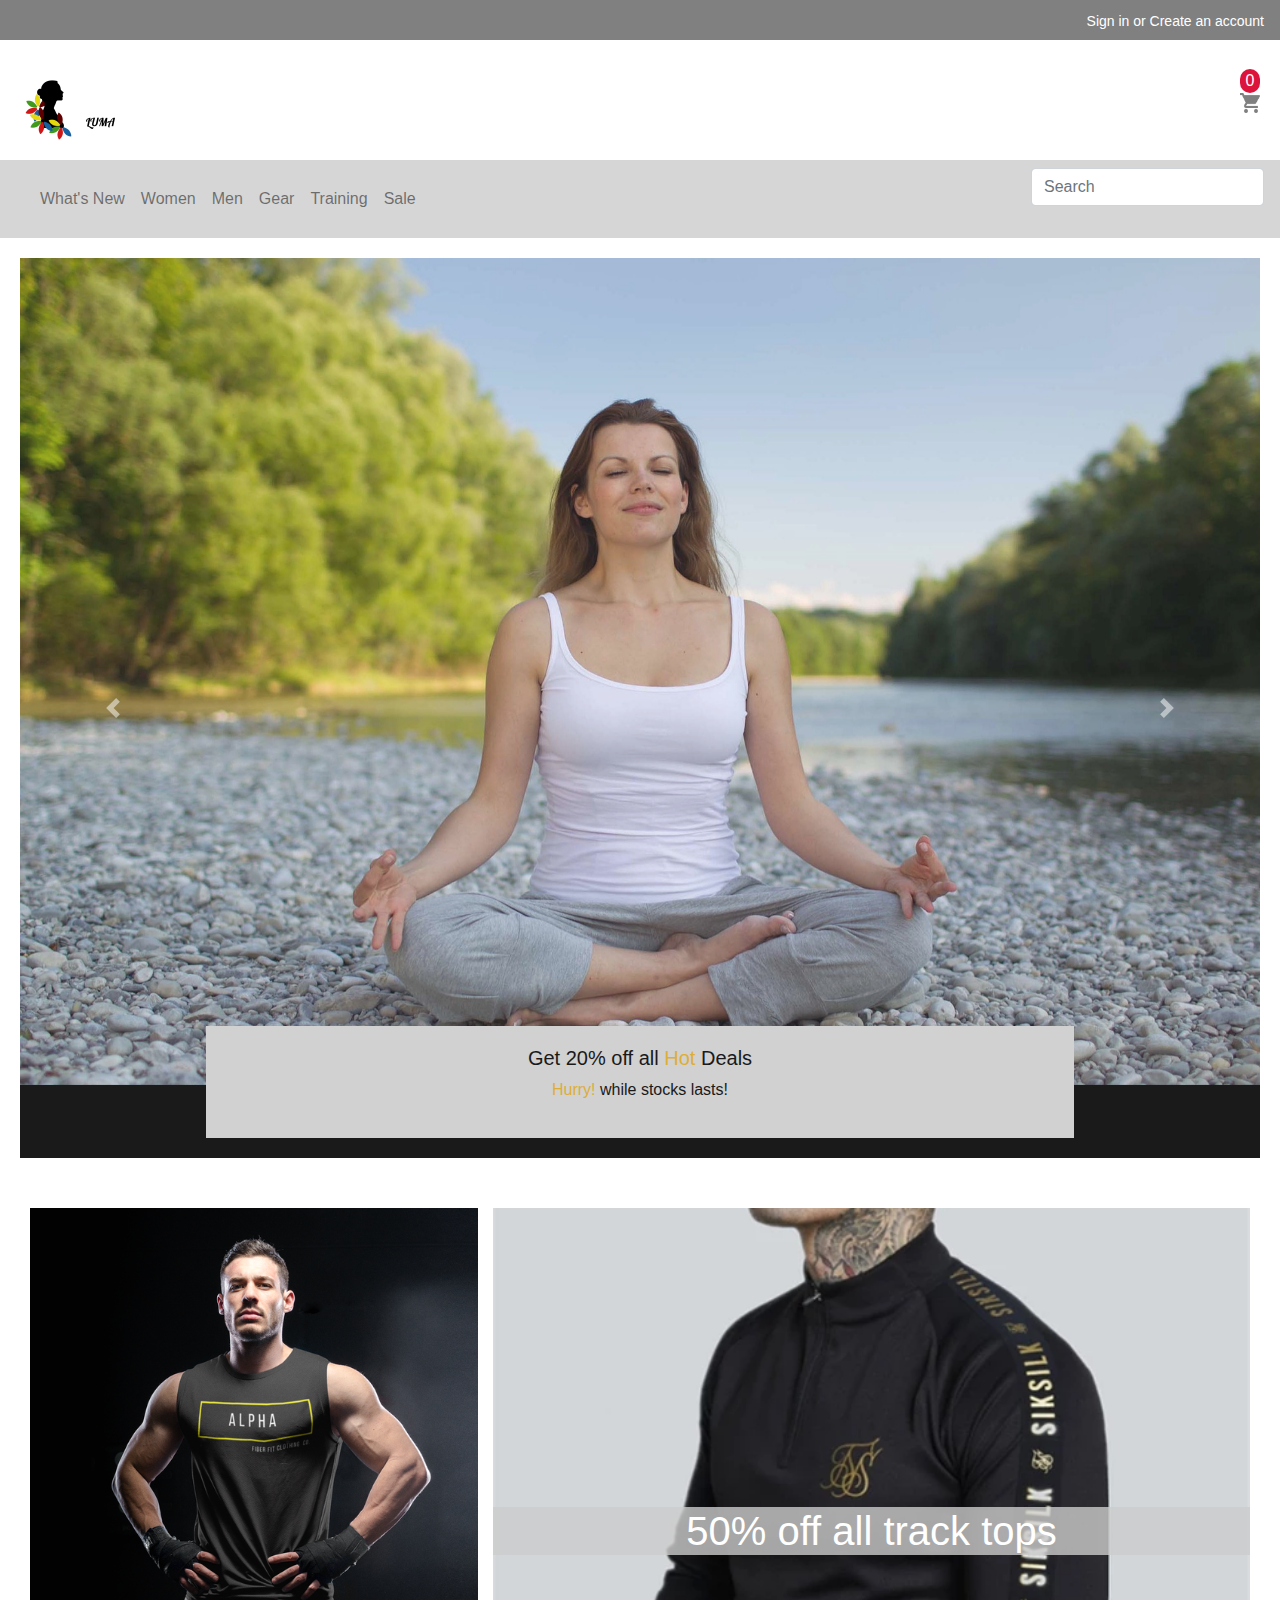
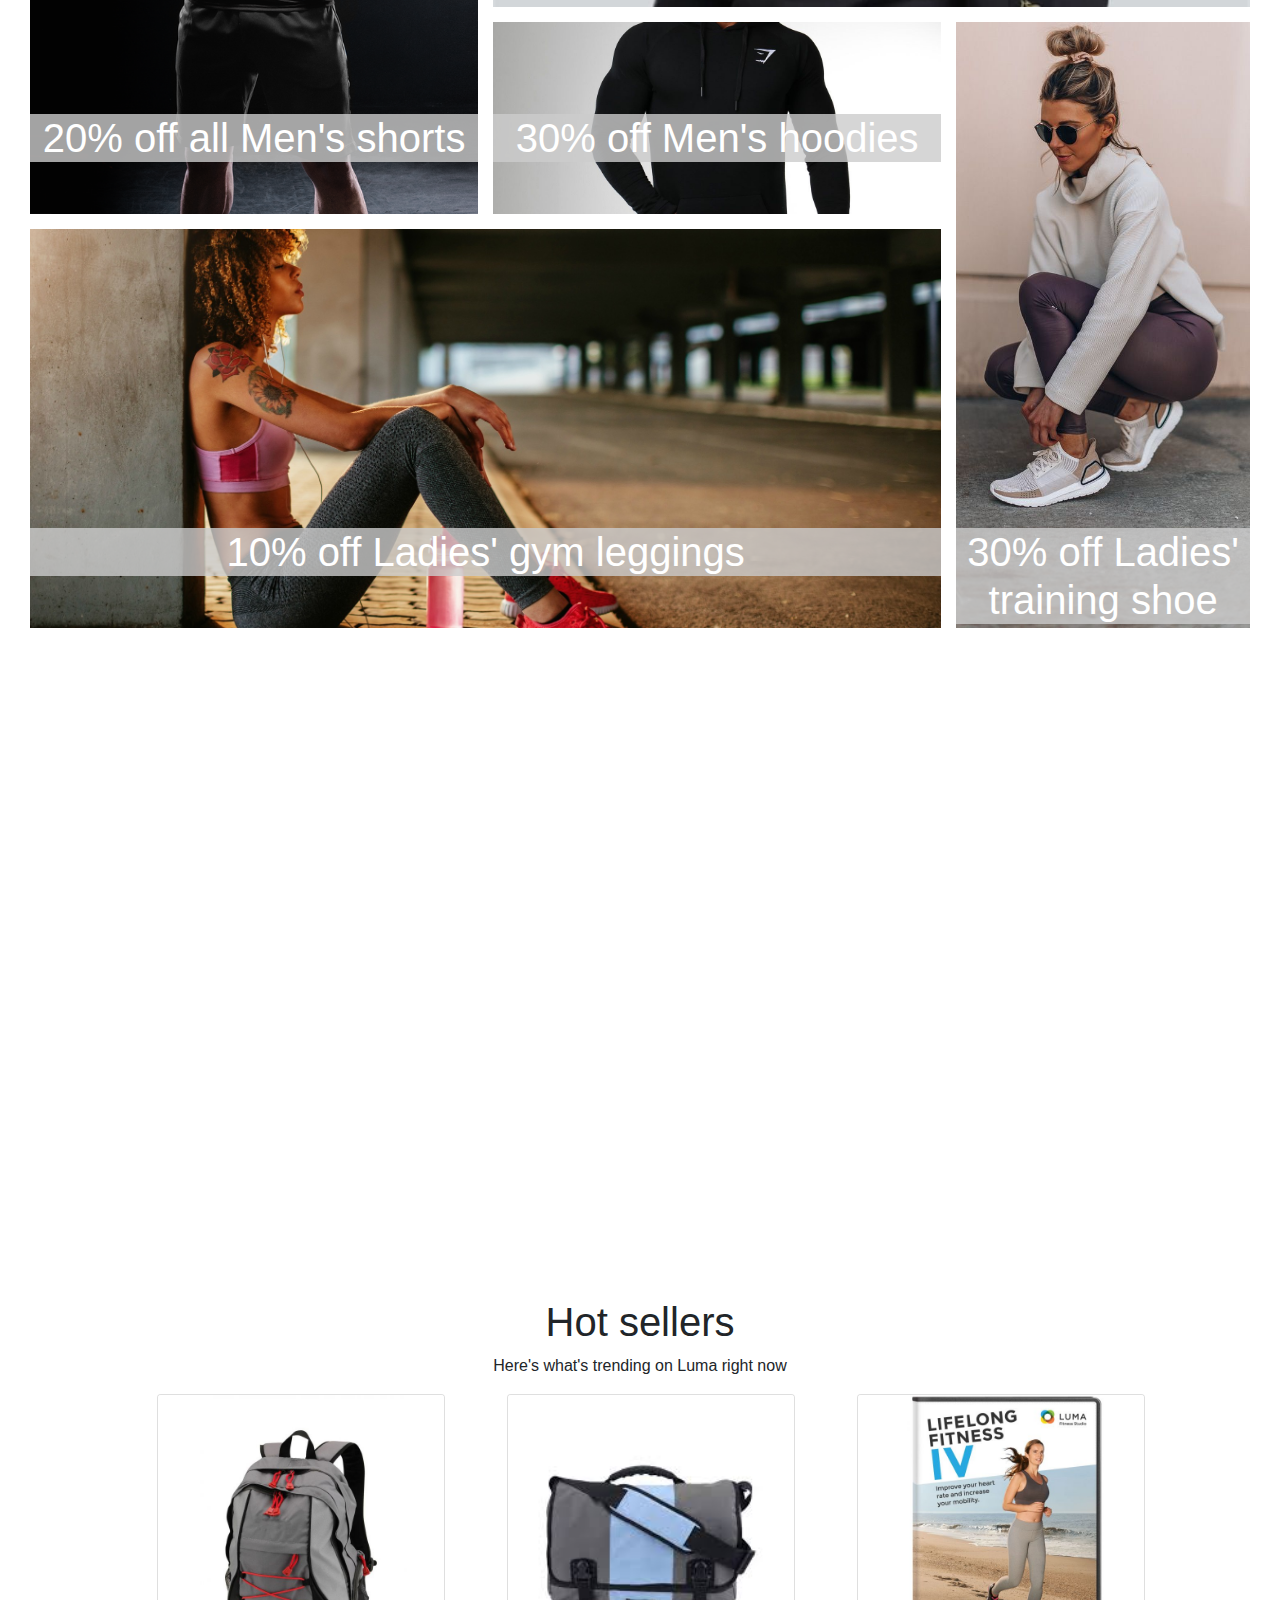
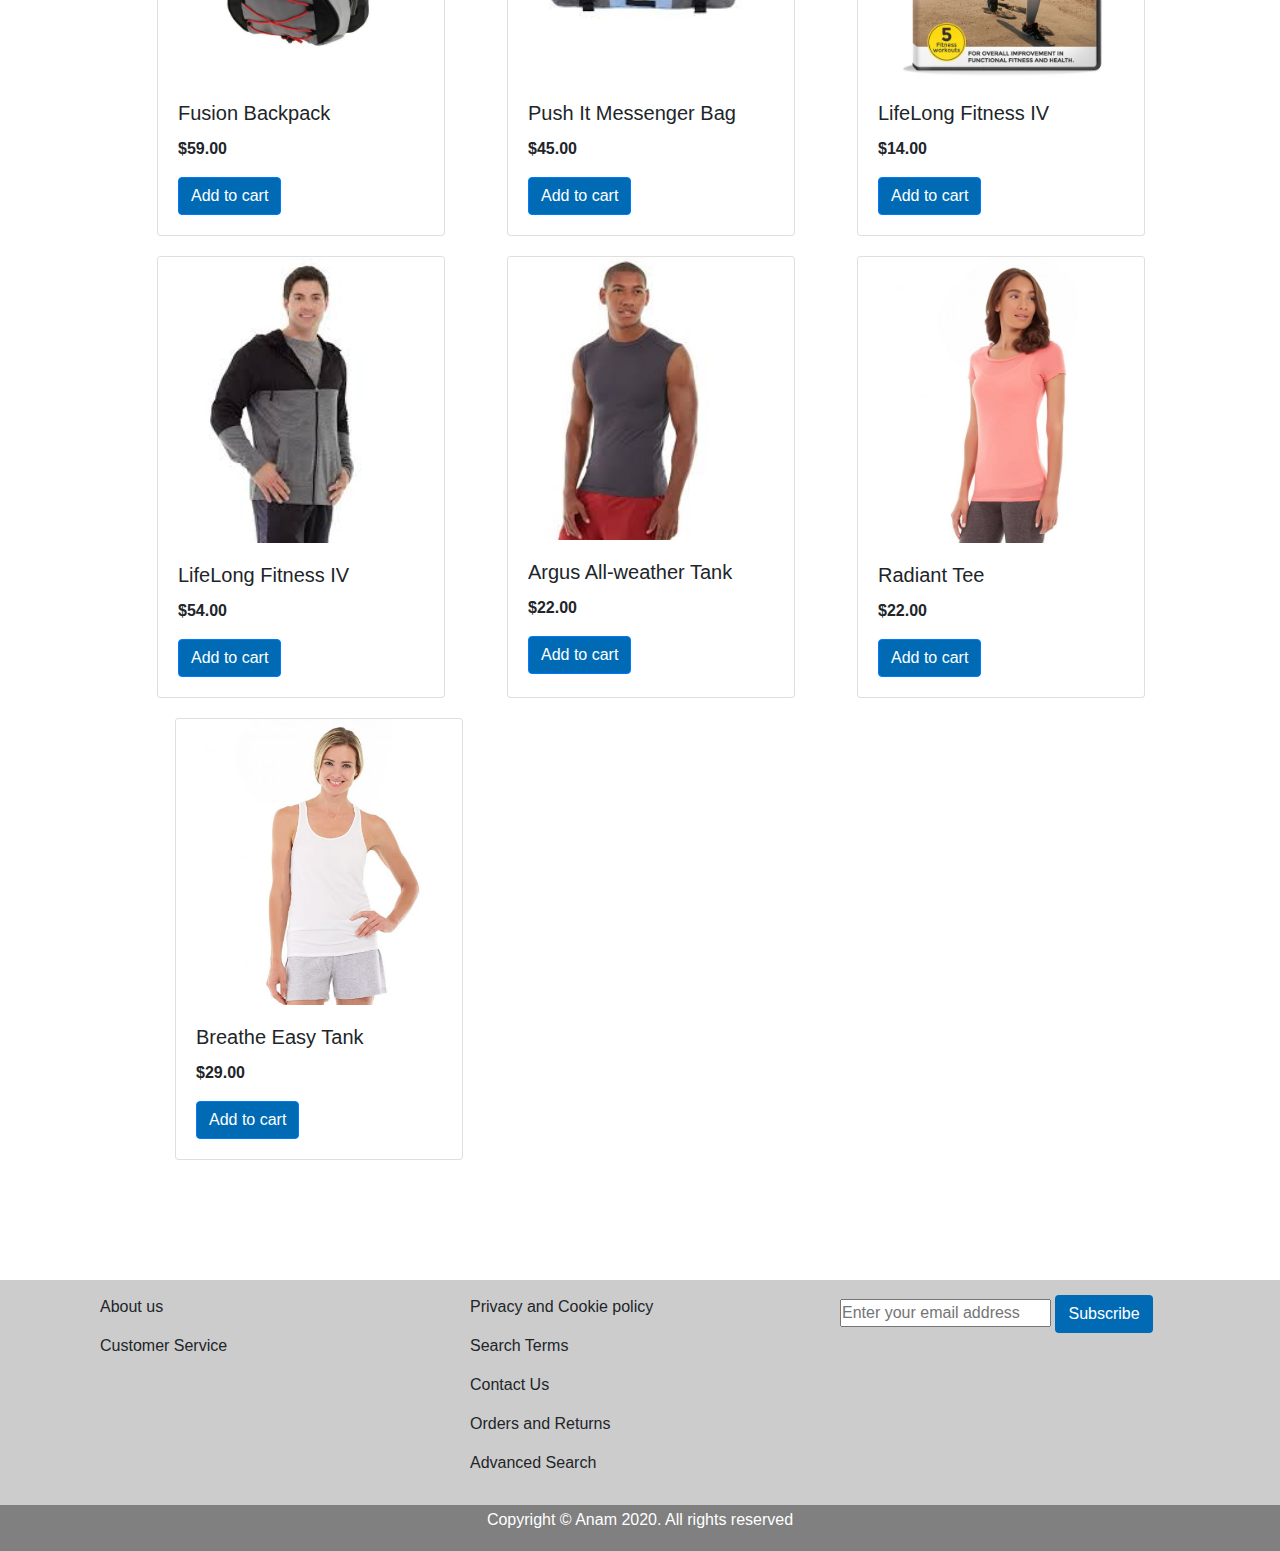
<file: index.html>
<!DOCTYPE html>
<html lang="en">
  <head>
    <meta charset="UTF-8" />
    <meta name="viewport" content="width=device-width, initial-scale=1.0" />
    <link
      rel="stylesheet"
      href="https://maxcdn.bootstrapcdn.com/font-awesome/4.6.3/css/font-awesome.min.css"
    />
    <link rel="stylesheet" href="/css/bootstrap.min.css" />
    <link rel="stylesheet" href="/css/style.css" />
    <title>Online Shopping</title>
  </head>
  <body>
    <div class="box-1">
      <ul>
        <li><a href="#">Sign in or Create an account</a></li>
      </ul>
    </div>

    <div class="box-2">
     <a href="/index.html"><img class="logo" src="/image/Luma.png" alt="" /></a>

      <div class="sub-box">
        <p id="cart-total">0</p>

        <a data-toggle="modal" data-target="#cartModal"><img class="png" src="/image/shopping-cart.png" alt="" /></a>
      </div>
    </div>

    <div class="bs-example">
      <nav class="navbar navbar-expand-md navbar-light">
        <a href="#" class="navbar-brand"></a>
        <button
          type="button"
          class="navbar-toggler"
          data-toggle="collapse"
          data-target="#navbarCollapse"
        >
          <span class="navbar-toggler-icon"></span>
        </button>

        <div class="collapse navbar-collapse" id="navbarCollapse">
          <div class="navbar-nav">
            <a href="/WhatsNew.html" class="nav-item nav-link">What's New</a>
            <a href="#" class="nav-item nav-link">Women</a>
            <a href="#" class="nav-item nav-link">Men</a>
            <a href="#" class="nav-item nav-link">Gear</a>
            <a href="#" class="nav-item nav-link">Training</a>
            <a href="#" class="nav-item nav-link">Sale</a>
          </div>
          <div class="navbar-nav ml-auto">
            <a href="#" class="nav-item nav-link"></a>
          </div>
          <!-- Search form -->
          <div class="active-pink-3 active-pink-4 mb-4">
            <input
              class="form-control"
              type="text"
              placeholder="Search"
              aria-label="Search"
            />
          </div>
        </div>
      </nav>
    </div>

    <div class="box-4">
      <div
        id="carouselExampleControls"
        class="carousel slide"
        data-ride="carousel"
      >
        <div class="carousel-inner">
          <div class="carousel-caption"></div>
          <div class="carousel-item active">
            <img src="/image/bg-yoga.jpg" class="d-block w-100" alt="..." />
          </div>

          <div class="carousel-caption">
            <h2>Get 20% off all <span>Hot </span>Deals</h2>
            <p><span>Hurry! </span> while stocks lasts!</p>
          </div>
          <div class="carousel-item woman">
            <img src="/image/bg-dumbells.jpg" class="d-block w-100" alt="..." />
          </div>

          <div class="carousel-item">
            <div class="carousel-caption"></div>
            <img
              src="/image/bg-kickboxer.jpg"
              class="d-block w-100"
              alt="..."
            />
          </div>
        </div>
        <a
          class="carousel-control-prev"
          href="#carouselExampleControls"
          role="button"
          data-slide="prev"
        >
          <span class="carousel-control-prev-icon" aria-hidden="true"></span>
          <span class="sr-only">Previous</span>
        </a>
        <a
          class="carousel-control-next"
          href="#carouselExampleControls"
          role="button"
          data-slide="next"
        >
          <span class="carousel-control-next-icon" aria-hidden="true"></span>
          <span class="sr-only">Next</span>
        </a>
      </div>
    </div>

    <div class="box-5">
      <div class="gallery">
        <figure class="gallery__item gallery__item--1">
          <img
            src="image/main-qimg-d51e507dbf90c18892419b4dcb227a5e.png"
            class="gallery__img"
            alt="Image 1"
          />
          <h1>20% off all Men's shorts</h1>
        </figure>
        <figure class="gallery__item gallery__item--2">
          <img
            src="/image/Solid Colour Stretch Turtleneck Long Sleeve Slim Style Men T-Shirt.png"
            class="gallery__img"
            alt="Image 2"
          />
          <h1>50% off all track tops</h1>
        </figure>
        <figure class="gallery__item gallery__item--3">
          <img src="image/men.jpg" class="gallery__img" alt="Image 3" />
          <h1>30% off Men's hoodies</h1>
        </figure>
        <figure class="gallery__item gallery__item--4">
          <img
            src="image/10 Tips for Building a Healthy Daily Routine _ Cella Jane.jpeg"
            class="gallery__img"
            alt="Image 4"
          />
          <h1>30% off Ladies' training shoe</h1>
        </figure>
        <figure class="gallery__item gallery__item--5">
          <img src="image/woman.jpg" class="gallery__img" alt="Image 5" />
          <h1>10% off Ladies' gym leggings</h1>
        </figure>
      </div>
    </div>

    <div class="box-6">
      <h1>Hot sellers</h1>
      <p>Here's what's trending on Luma right now</p>
      <div class="container">
        <div class="card" style="width: 18rem;">
          <a data-toggle="modal" data-target="#myModalone">
            <img
              src="/image/Fusion-bag.jpg"
              class="card-img-top"
              alt="..."
              style="width: 100%;"
            />
          </a>
          <div class="card-body">
            <h5 class="card-title">Fusion Backpack</h5>
            <p class="card-text"><b>$59.00</b></p>
            <a href="#" onclick="myFunction()" class="btn btn-primary add-btn">Add to cart</a>
          </div>
        </div>

        <div class="card" style="width: 18rem;">
          <a data-toggle="modal" data-target="#myModaltwo">
            <img
              src="/image/push-it-bag.jfif"
              class="card-img-top"
              alt="..."
              style="width: 100%;"
            />
          </a>
          <div class="card-body">
            <h5 class="card-title">Push It Messenger Bag</h5>
            <p class="card-text"><b>$45.00</b></p>
            <a href="#" onclick="myFunction()" class="btn btn-primary add-btn">Add to cart</a>
          </div>
        </div>

        <div class="card" style="width: 18rem;">
          <a data-toggle="modal" data-target="#myModalthree">
            <img
              src="/image/LifeLong.jpg"
              class="card-img-top"
              alt="..."
              style="width: 100%;"
            />
          </a>
          <div class="card-body">
            <h5 class="card-title">LifeLong Fitness IV</h5>
            <p class="card-text"><b>$14.00</b></p>
            <a href="#" onclick="myFunction()" class="btn btn-primary add-btn">Add to cart</a>
          </div>
        </div>

        <div class="card" style="width: 18rem;">
          <a data-toggle="modal" data-target="#myModalfour"
            ><img
              src="/image/hero-hoodie.jfif"
              class="card-img-top"
              alt="..."
              style="width: 100%;"
              id="product_img"
          /></a>
          <div class="card-body">
            <h5 class="card-title">LifeLong Fitness IV</h5>
            <p class="card-text"><b>$54.00</b></p>
            <a href="#" onclick="myFunction()" class="btn btn-primary add-btn">Add to cart</a>
          </div>
        </div>

        <div class="card" style="width: 18rem;">
          <a data-toggle="modal" data-target="#myModalfive"><img
            src="/image/tank.jfif"
            class="card-img-top"
            alt="..."
            style="width: 80%;"
          /></a>
          <div class="card-body">
            <h5 class="card-title">Argus All-weather Tank</h5>
            <p class="card-text"><b>$22.00</b></p>
            <a href="#" onclick="myFunction()" class="btn btn-primary add-btn">Add to cart</a>
          </div>
        </div>

        <div class="card" style="width: 18rem;">
          <a data-toggle="modal" data-target="#myModalsix"><img
            src="/image/radiant tee.jpg"
            class="card-img-top"
            alt="..."
            style="width: 100%;"
          /></a>
          <div class="card-body">
            <h5 class="card-title">Radiant Tee</h5>
            <p class="card-text"><b>$22.00</b></p>
            <a href="#" onclick="myFunction()" class="btn btn-primary add-btn">Add to cart</a>
          </div>
        </div>

        <div class="card card_item7" style="width: 18rem;">
          <a data-toggle="modal" data-target="#myModalseven"><img
            src="/image/Easy-tank.jpg"
            class="card-img-top"
            alt="..."
            style="width: 100%;"
          /></a>
          <div class="card-body">
            <h5 class="card-title">Breathe Easy Tank</h5>
            <p class="card-text"><b>$29.00</b></p>
            <a href="#" onclick="myFunction()" class="btn btn-primary add-btn">Add to cart</a>
          </div>
        </div>
      </div>
    </div>

    <!-- The more info Modal -->
    <div class="modal" id="myModalone">
      <div class="modal-dialog">
        <div class="modal-content">
          <!-- Modal Header -->
          <div class="modal-header">
            <h4 class="modal-title">
              <small>Home > Gear > Bags > <span>Fusion Backpack</span></small>
            </h4>
            <button type="button" class="close" data-dismiss="modal">
              &times;
            </button>
          </div>

          <!-- Modal body -->
          <div class="modal-body">
            <div class="Product-img">
              <img
                src="/image/Fusion-bag.jpg"
                alt=""
                style="width: 200px; float: left;"
              />
            </div>
            <div class="product-desc">
              <h2>Fusion Backpack</h2>
              <p class="rate"><span><i class="fa fa-star"></i><i class="fa fa-star"></i><i class="fa fa-star"></i>
                <i class="fa fa-star-half-o"></i><i class="fa fa-star-half-o"></i> 3 reviews</span></p>
              <p class="card-text"><b>$59.00</b></p>
              <h6>Description</h6>
              <p>
                Lorem ipsum dolor, sit amet consectetur adipisicing elit. Enim
                placeat deserunt laborum maxime illum ullam suscipit soluta!
              </p>
            </div>
          </div>
        </div>
      </div>
    </div>

    <!-- The more info Modal -->
    <div class="modal" id="myModaltwo">
      <div class="modal-dialog">
        <div class="modal-content">
          <!-- Modal Header -->
          <div class="modal-header">
            <h4 class="modal-title">
              <small
                >Home > Gear > Bags > <span>Push It Messenger Bag</span></small
              >
            </h4>
            <button type="button" class="close" data-dismiss="modal">
              &times;
            </button>
          </div>

          <!-- Modal body -->
          <div class="modal-body">
            <div class="Product-img">
              <img
                src="/image/push-it-bag.jfif"
                alt=""
                style="width: 200px; float: left;"
              />
            </div>
            <div class="product-desc">
              <h2>Push It M Bag</h2>
              <p class="rate"><span><i class="fa fa-star"></i><i class="fa fa-star"></i><i class="fa fa-star"></i>
                <i class="fa fa-star"></i><i class="fa fa-star-half-o"></i> 4 reviews</span></p>
              <p class="card-text"><b>$45.00</b></p>
              <h6>Description</h6>
              <p>
                Lorem ipsum dolor, sit amet consectetur adipisicing elit. Enim
                placeat deserunt laborum maxime illum ullam suscipit soluta!
              </p>
            </div>
          </div>
        </div>
      </div>
    </div>

    <!-- The more info Modal -->
    <div class="modal" id="myModalthree">
      <div class="modal-dialog">
        <div class="modal-content">
          <!-- Modal Header -->
          <div class="modal-header">
            <h4 class="modal-title">
              <small
                >Home > Gear > Dvd > <span>LifeLong Fitness IV</span></small
              >
            </h4>
            <button type="button" class="close" data-dismiss="modal">
              &times;
            </button>
          </div>

          <!-- Modal body -->
          <div class="modal-body">
            <div class="Product-img">
              <img
                src="/image/LifeLong.jpg"
                alt=""
                style="width: 200px; float: left;"
              />
            </div>
            <div class="product-desc">
              <h2>LifeLong Fitness IV</h2>
              <p class="rate"><span><i class="fa fa-star"></i><i class="fa fa-star"></i><i class="fa fa-star"></i>
                <i class="fa fa-star-half-o"></i> 2 reviews</span></p>
              <p class="card-text"><b>$14.00</b></p>
              <h6>Description</h6>
              <p>
                Lorem ipsum dolor, sit amet consectetur adipisicing elit. Enim
                placeat deserunt laborum maxime illum ullam suscipit soluta!
              </p>
            </div>
          </div>
        </div>
      </div>
    </div>

    <!-- The more info Modal -->
    <div class="modal" id="myModalfour">
      <div class="modal-dialog">
        <div class="modal-content">
          <!-- Modal Header -->
          <div class="modal-header">
            <h4 class="modal-title">
              <small>Home > Men > Jackets > <span>Hero hoodie</span></small>
            </h4>
            <button type="button" class="close" data-dismiss="modal">
              &times;
            </button>
          </div>

          <!-- Modal body -->
          <div class="modal-body">
            <div
              id="carouselExampleControls"
              class="carousel slide"
              data-ride="carousel"
              style="width: 200px;"
            >
              <div class="carousel-inner" style="height: 25vh; float: left;">
                <div class="carousel-item active">
                  <img
                  data-image="grey"
                    src="/image/hero-hoodie.jfif"
                    class="d-block"
                    alt="..."
                    style="width: 200px;"
                  />
                </div>

                <div class="carousel-item">
                  <img
                    data-image="green"
                    src="/image/hero-hoodie-green.jpg"
                    class="d-block"
                    alt="..."
                    style="width: 200px;"
                  />
                </div>
              </div>
              <a
                class="carousel-control-prev"
                href="#carouselExampleControls"
                role="button"
                data-slide="prev"
              >
                <span
                  class="carousel-control-prev-icon"
                  aria-hidden="true"
                ></span>
                <span class="sr-only">Previous</span>
              </a>
              <a
                class="carousel-control-next"
                href="#carouselExampleControls"
                role="button"
                data-slide="next"
              >
                <span
                  class="carousel-control-next-icon"
                  aria-hidden="true"
                ></span>
                <span class="sr-only">Next</span>
              </a>
            </div>

            <div class="product-desc" id="product-desc">
              <h2>Hero Hoodie</h2>
              <p class="rate"><span><i class="fa fa-star"></i><i class="fa fa-star"></i><i class="fa fa-star"></i>
              <i class="fa fa-star-half-o"></i><i class="fa fa-star-half-o"></i> 3 reviews</span></p>
              <p class="card-text"><b>$54.00</b></p>

              <div class="product-color">
                <span>Available colors</span>

                <div class="color-choose">
                  <div>
                    <input type="radio" id="grey" name="color" value="grey" checked>
                    <label for="grey"><span></span></label>
                  </div>

                  <div>
                    <input type="radio" id="green" name="color" value="green" checked>
                    <label for="green"><span></span></label>
                  </div>

                </div>
              </div>
            </div>
          </div>
        </div>
      </div>
    </div>

    <!-- The more info Modal -->
    <div class="modal" id="myModalfive">
      <div class="modal-dialog">
        <div class="modal-content">
          <!-- Modal Header -->
          <div class="modal-header">
            <h4 class="modal-title">
              <small>Home > Men > Tops > Argus All-weather Tank<span></span></small>
            </h4>
            <button type="button" class="close" data-dismiss="modal">
              &times;
            </button>
          </div>
    
          <!-- Modal body -->
          <div class="modal-body">
            <div class="Product-img">
              <img src="/image/tank.jfif" alt="" style="width: 200px; float: left;" />
            </div>
            <div class="product-desc" id="product-desc">
              <h2>Argus All-weather Tank</h2>
              <p class="rate"><span><i class="fa fa-star"></i><i class="fa fa-star"></i><i class="fa fa-star"></i>
                  <i class="fa fa-star-half-o"></i><i class="fa fa-star-half-o"></i> 3 reviews</span></p>
              <p class="card-text"><b>$22.00</b></p>
            
              <div class="product-color">
                <span>Available colors</span>
            
                <div class="color-choose">
                  <div>
                    <input type="radio" id="grey" name="color" value="grey" checked>
                    <label for="grey"><span></span></label>
                  </div>
            
                </div>
              </div>
            </div>
            </div>
            </div>
          </div>
        </div>

        <!-- The more info Modal -->
        <div class="modal" id="myModalsix">
          <div class="modal-dialog">
            <div class="modal-content">
              <!-- Modal Header -->
              <div class="modal-header">
                <h4 class="modal-title">
                  <small>Home > Women > Tops > <span>Radiant Tee</span></small>
                </h4>
                <button type="button" class="close" data-dismiss="modal">
                  &times;
                </button>
              </div>
        
              <!-- Modal body -->
              <div class="modal-body">
                <div id="carouselExampleControls" class="carousel slide" data-ride="carousel" style="width: 200px;">
                  <div class="carousel-inner" style="height: 29vh; float: left;">
                    <div class="carousel-item active">
                      <img data-image="pink" src="/image/radiant tee.jpg" class="d-block" alt="..." style="width: 200px;" />
                    </div>
        
                    <div class="carousel-item">
                      <img data-image="pink" src="/image/radiant tee2.jpg" class="d-block" alt="..."
                        style="width: 200px;" />
                    </div>

                    <div class="carousel-item">
                      <img data-image="pink" src="/image/radiant tee-blue.jpg" class="d-block" alt="..."
                        style="width: 200px;" />
                    </div>

                    <div class="carousel-item">
                      <img data-image="pink" src="/image/radiant tee-purple.jpg" class="d-block" alt="..."
                        style="width: 200px;" />
                    </div>
                  </div>
                  <a class="carousel-control-prev" href="#carouselExampleControls" role="button" data-slide="prev">
                    <span class="carousel-control-prev-icon" aria-hidden="true"></span>
                    <span class="sr-only">Previous</span>
                  </a>
                  <a class="carousel-control-next" href="#carouselExampleControls" role="button" data-slide="next">
                    <span class="carousel-control-next-icon" aria-hidden="true"></span>
                    <span class="sr-only">Next</span>
                  </a>
                </div>
        
                <div class="product-desc" id="product-desc">
                  <h2>Radiant Tee</h2>
                  <p class="rate"><span><i class="fa fa-star"></i><i class="fa fa-star"></i><i
                        class="fa fa-star"></i>
                      <i class="fa fa-star-half-o"></i><i class="fa fa-star-half-o"></i> 3 reviews</span></p>
                  <p class="card-text"><b>$22.00</b></p>
        
                  <div class="product-color">
                    <span>Available colors</span>
        
                    <div class="color-choose">
                      <div>
                        <input type="radio" id="pink" name="color" value="pink" checked>
                        <label for="pink"><span></span></label>
                      </div>
        
                      <div>
                        <input type="radio" id="lightblue" name="color" value="lightblue" checked>
                        <label for="lightblue"><span></span></label>
                      </div>

                      <div>
                        <input type="radio" id="purple" name="color" value="purple" checked>
                        <label for="purple"><span></span></label>
                      </div>
        
                    </div>
                  </div>
                </div>
              </div>
            </div>
          </div>
        </div>

        <!-- The more info Modal -->
        <div class="modal" id="myModalseven">
          <div class="modal-dialog">
            <div class="modal-content">
              <!-- Modal Header -->
              <div class="modal-header">
                <h4 class="modal-title">
                  <small>Home > Women > Tops > <span>Breathe Easy Tank</span></small>
                </h4>
                <button type="button" class="close" data-dismiss="modal">
                  &times;
                </button>
              </div>
        
              <!-- Modal body -->
              <div class="modal-body">
                <div id="carouselExampleControls" class="carousel slide" data-ride="carousel" style="width: 200px;">
                  <div class="carousel-inner" style="height: 28vh; float: left;">
                    <div class="carousel-item active">
                      <img data-image="white" src="/image/Easy-tank.jpg" class="d-block" alt="..." style="width: 200px;" />
                    </div>
        
                    <div class="carousel-item">
                      <img data-image="pink" src="/image/Easy-tank2.jpg" class="d-block" alt="..." style="width: 200px;" />
                    </div>
                  </div>
                  <a class="carousel-control-prev" href="#carouselExampleControls" role="button" data-slide="prev">
                    <span class="carousel-control-prev-icon" aria-hidden="true"></span>
                    <span class="sr-only">Previous</span>
                  </a>
                  <a class="carousel-control-next" href="#carouselExampleControls" role="button" data-slide="next">
                    <span class="carousel-control-next-icon" aria-hidden="true"></span>
                    <span class="sr-only">Next</span>
                  </a>
                </div>
        
                <div class="product-desc" id="product-desc">
                  <h2>Breathe Easy Tank</h2>
                  <p class="rate"><span><i class="fa fa-star"></i><i class="fa fa-star"></i><i
                        class="fa fa-star"></i>
                      <i class="fa fa-star-half-o"></i><i class="fa fa-star-half-o"></i> 2 reviews</span></p>
                  <p class="card-text"><b>$29.00</b></p>
        
                  <div class="product-color">
                    <span>Available colors</span>
        
                    <div class="color-choose">
                      <div>
                        <input type="radio" id="white" name="color" value="white" checked>
                        <label for="white"><span></span></label>
                      </div>
        
                    </div>
                  </div>
                </div>
              </div>
            </div>
          </div>
        </div>


            <!-- The more cart Modal -->
            <div class="modal" id="cartModal">
              <div class="modal-dialog">
                <div class="modal-content">
                  <!-- Modal Header -->
                  <div class="modal-header">
                    <h4 class="modal-title">
                      Your Purchases
                    </h4>
                    <button type="button" class="close" data-dismiss="modal">
                      &times;
                    </button>
                  </div>
            
                  <!-- Modal body -->
                  <div class="modal-body">
                      <div class="row">
                        <div class="col-lg-12">

                          <div class="box-element">
                            <button class="btn" onclick="removeFromCart()">Clear Cart</button>
                            <a class="checkout btn" href="/checkout.html">Checkout</a>
                    
                            <br />
                            <br />
                            <table class="table total">
                    
                            </table>
                    
                            
                            <br />
                            <br />
                    
                            <table class="table">
                              <thead>
                                <tr>
                                  <th scope="col">Item</th>
                                  <th scope="col">Quantity</th>
                                  <th scope="col">Price</th>
                                  <th scope="col">Color</th>
                                  <th scope="col">Size</th>
                                </tr>
                              </thead>
                              <tbody class="products"></tbody>
                            </table>
                          </div>
                        </div>
                      </div>
                    </div>
                  </div>
               </div>
              </div>
              


    <footer>
      <div class="container">
        <div class="box">
          <p>About us</p>
          <p>Customer Service</p>
        </div>

        <div class="box">
          <p>Privacy and Cookie policy</p>
          <p>Search Terms</p>
          <p>Contact Us</p>
          <p>Orders and Returns</p>
          <p>Advanced Search</p>
        </div>

        <div class="box">
          <input type="text" placeholder="Enter your email address" />
          <div class="btn">Subscribe</div>
        </div>
      </div>
      <div class="author">
        <p>Copyright © Anam 2020. All rights reserved</p>
      </div>
    </footer>
    
    <script src="/js/index.js"></script>
    <script src="/js/jquery-3.5.1.min.js"></script>
    <script src="https://cdn.jsdelivr.net/npm/popper.js@1.16.0/dist/umd/popper.min.js"></script>
    <script src="/js/bootstrap.min.js"></script>
    
  </body>
</html>
</file>
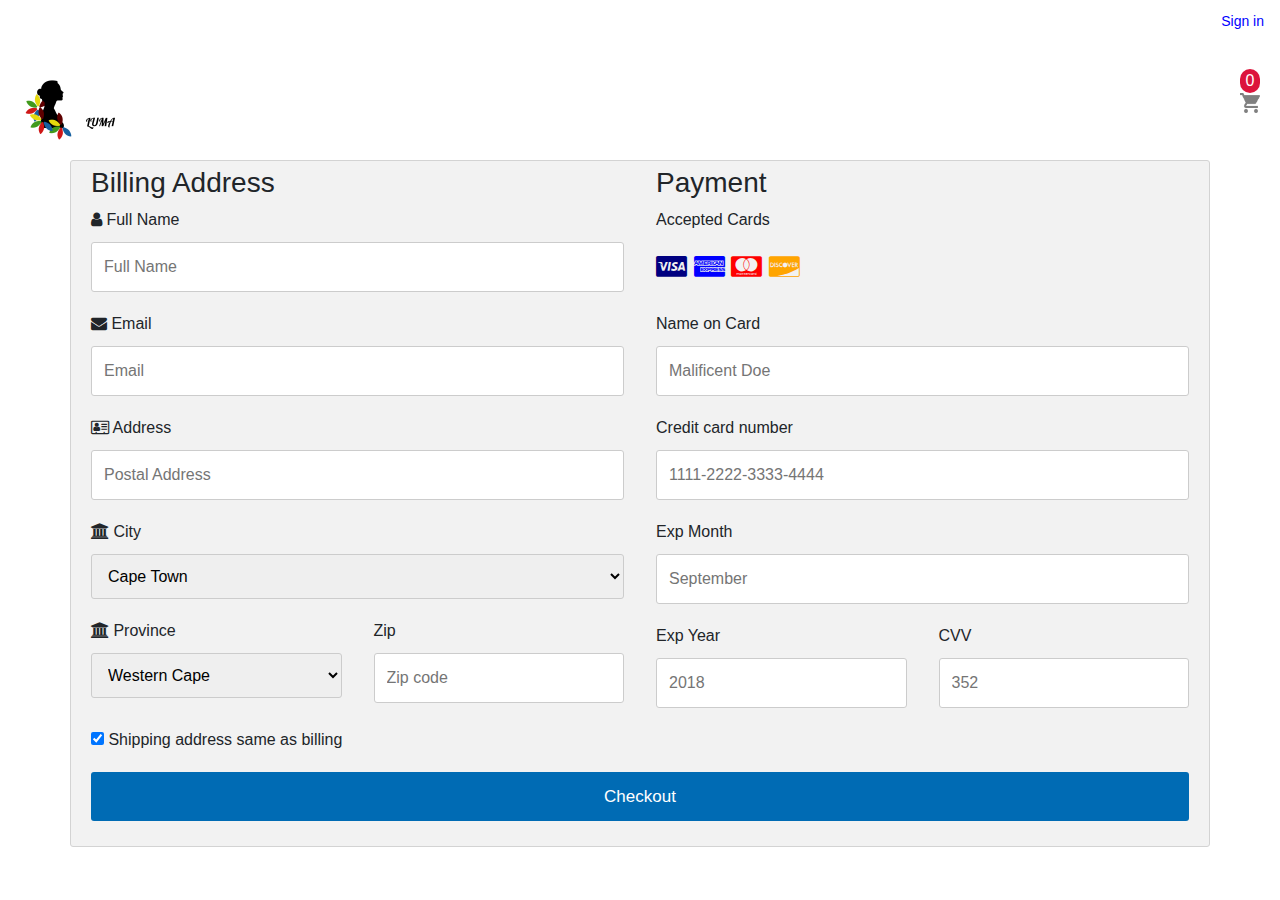
<file: checkout.html>
<!DOCTYPE html>
<html lang="en">
<head>
    <meta charset="UTF-8">
    <meta name="viewport" content="width=device-width, initial-scale=1.0">
    <link rel="stylesheet" href="https://cdnjs.cloudflare.com/ajax/libs/font-awesome/4.7.0/css/font-awesome.min.css">
    <link rel="stylesheet" href="/css/bootstrap.min.css" />
    <link rel="stylesheet" href="/css/checkout.css">
    <title>Checkout</title>
</head>
<body>

    <div class="box-1">
        <ul>
          <li><a href="#">Sign in</a></li>
        </ul>
    </div>

    <div class="box-2">
        <a href="/index.html"><img class="logo" src="/image/Luma.png" alt="" /></a>
   
         <div class="sub-box">
           <p id="cart-total">0</p>
   
           <a data-toggle="modal" data-target="#cartModal"><img class="png" src="/image/shopping-cart.png" alt="" /></a>
         </div>
       </div>

    <div class="row">
        <div class="col-75">
        <div class="container">
            <form>
        
            <div class="row">
            <div class="col-50">
                <h3>Billing Address</h3>
                <label for="fname"><i class="fa fa-user"></i> Full Name</label>
                <input type="text" id="fname" name="firstname" placeholder="Full Name" required>
                <label for="email"><i class="fa fa-envelope"></i> Email</label>
                <input type="text" id="email" name="email" placeholder="Email" required>
                <label for="adr"><i class="fa fa-address-card-o"></i> Address</label>
                <input type="text" id="adr" name="address" placeholder="Postal Address" required>
                <label for="city"><i class="fa fa-institution"></i> City</label>
                <select name="city" id="city">
                    <option value="Cape Town">Cape Town</option>
                    <option value="Johannesburg">Johannesburg</option>
                    <option value="East London">East London</option>
                    <option value="Durban">Durban</option>
                    <option value="Bloemfontein">Bloemfontein</option>
                    <option value="Kimberley">Kimberley</option>
                    <option value="Pretoria">Pretoria</option>
                    <option value="Other">Other</option>
                </select>

                <div class="row">
                <div class="col-50">
                    <label for="province"><i class="fa fa-institution"></i> Province</label>
                    <select name="province" id="province">
                        <option value="Western Cape">Western Cape</option>
                        <option value="Gauteng">Gauteng</option>
                        <option value="Eastern Cape">Eastern Cape</option>
                        <option value="Kwazulu Natal">Kwazulu Natal</option>
                        <option value="Free State">Free State</option>
                        <option value="Northern Cape">Northern Cape</option>
                        <option value="NorthWest">NorthWest</option>
                        <option value="Limpopo">Limpopo</option>
                        <option value="Mpumalanga">Mpumalanga</option>
                    </select>
                </div>
                <div class="col-50">
                    <label for="zip">Zip</label>
                    <input type="text" id="zip" name="zip" placeholder="Zip code">
                </div>
                </div>
            </div>

            <div class="col-50">
                <h3>Payment</h3>
                <label for="fname">Accepted Cards</label>
                <div class="icon-container">
                <i class="fa fa-cc-visa" style="color:navy;"></i>
                <i class="fa fa-cc-amex" style="color:blue;"></i>
                <i class="fa fa-cc-mastercard" style="color:red;"></i>
                <i class="fa fa-cc-discover" style="color:orange;"></i>
                </div>
                <label for="cname">Name on Card</label>
                <input type="text" id="cname" name="cardname" placeholder="Malificent Doe">
                <label for="ccnum">Credit card number</label>
                <input type="text" id="ccnum" name="cardnumber" placeholder="1111-2222-3333-4444">
                <label for="expmonth">Exp Month</label>
                <input type="text" id="expmonth" name="expmonth" placeholder="September">
                <div class="row">
                <div class="col-50">
                    <label for="expyear">Exp Year</label>
                    <input type="text" id="expyear" name="expyear" placeholder="2018">
                </div>
                <div class="col-50">
                    <label for="cvv">CVV</label>
                    <input type="text" id="cvv" name="cvv" placeholder="352">
                </div>
                </div>
            </div>
            
            </div>
            <label>
            <input type="checkbox" checked="checked" name="sameadr"> Shipping address same as billing
            </label>
            <input onclick="payment()" type="submit" value="Checkout" class="btn">
        </form>
        </div>
    </div>

 <!-- The more cart Modal -->
 <div class="modal" id="cartModal">
    <div class="modal-dialog">
      <div class="modal-content">
        <!-- Modal Header -->
        <div class="modal-header">
          <h4 class="modal-title">
            Your Purchases
          </h4>
          <button type="button" class="close" data-dismiss="modal">
            &times;
          </button>
        </div>
  
        <!-- Modal body -->
        <div class="modal-body">
            <div class="row">
              <div class="col-lg-12">

                <div class="box-element">
                  <button class="btn" onclick="removeFromCart()">Clear Cart</button>
                  <a class="checkout btn" href="/checkout.html">Checkout</a>
          
                  <br />
                  <br />
                  <table class="table total">
          
                  </table>
          
                  
                  <br />
                  <br />
          
                  <table class="table">
                    <thead>
                      <tr>
                        <th scope="col">Item</th>
                        <th scope="col">Quantity</th>
                        <th scope="col">Price</th>
                        <th scope="col">Color</th>
                        <th scope="col">Size</th>
                      </tr>
                    </thead>
                    <tbody class="products"></tbody>
                  </table>
                </div>
              </div>
            </div>
          </div>
        </div>
     </div>
    </div>

    <script src="/js/index.js"></script>
    <script src="/js/jquery-3.5.1.min.js"></script>
    <script src="https://cdn.jsdelivr.net/npm/popper.js@1.16.0/dist/umd/popper.min.js"></script>
    <script src="/js/bootstrap.min.js"></script>
</body>
</html>
</file>
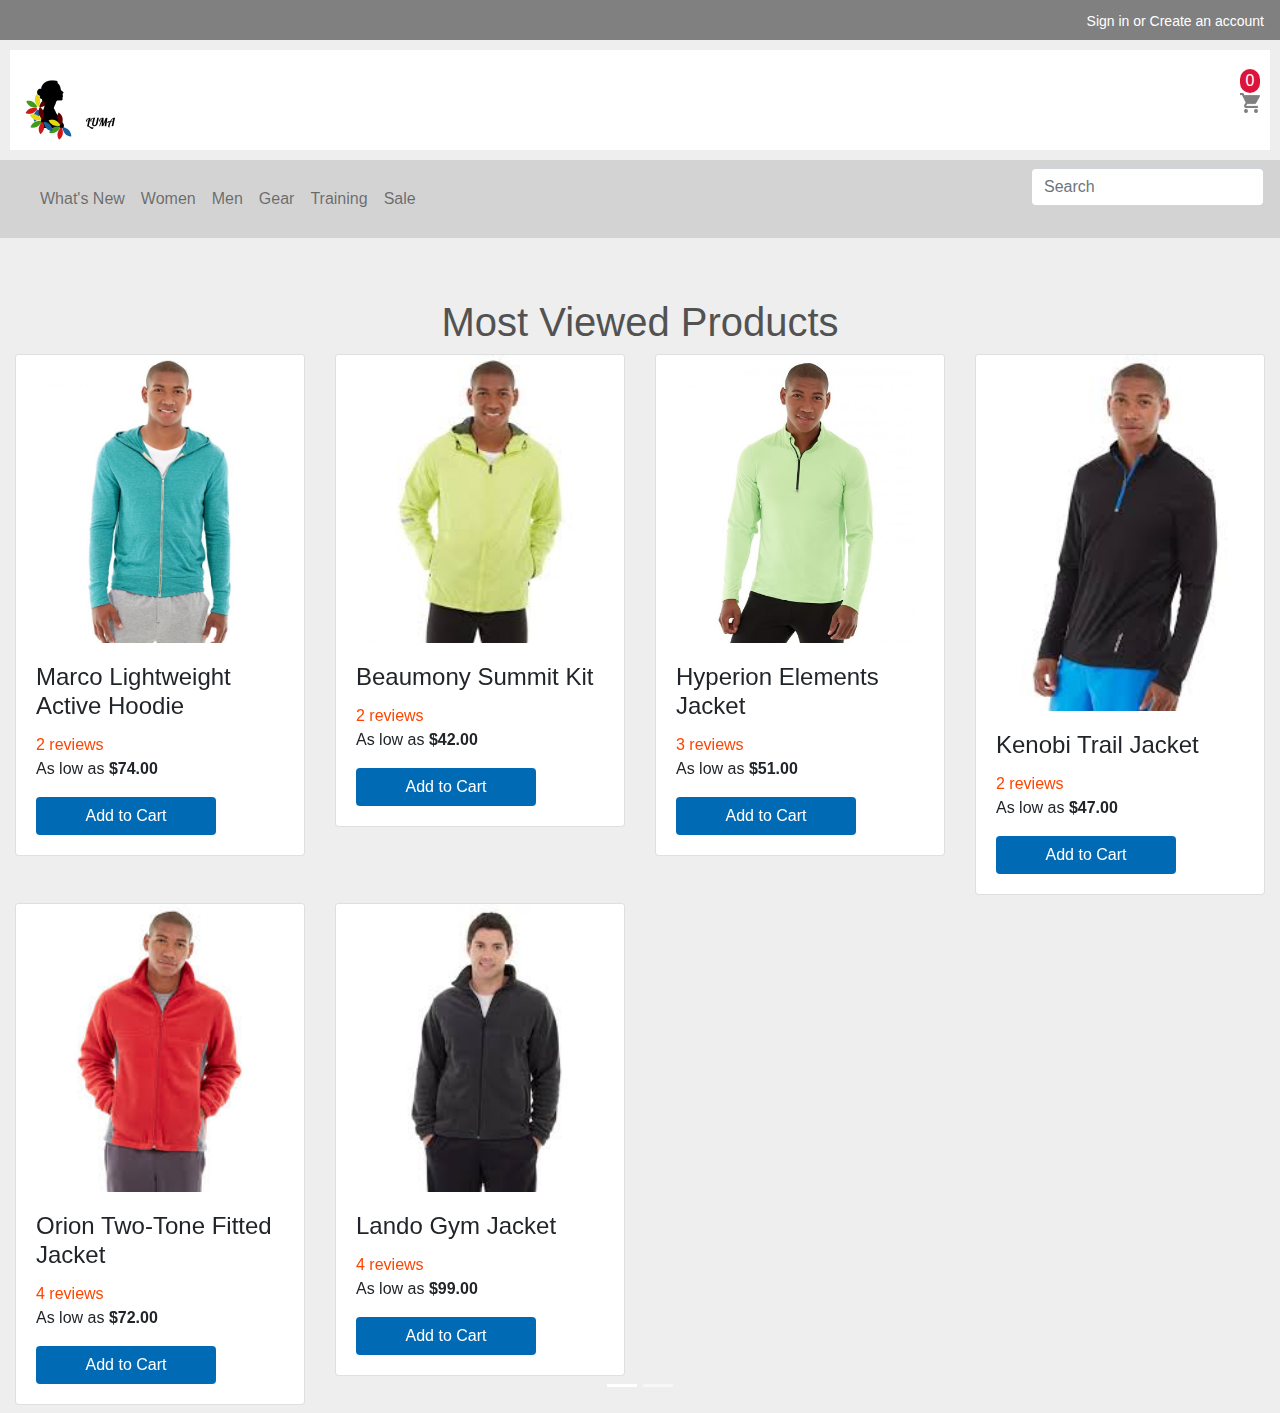
<file: WhatsNew.html>
<!DOCTYPE html>
<html lang="en">
<head>
    <meta charset="UTF-8">
    <meta name="viewport" content="width=device-width, initial-scale=1.0">
    <link rel="stylesheet" href="/css/bootstrap.min.css" />
    <link rel="stylesheet" href="/css/Category.css">
    <title>What's New</title>
</head>
<body>
    <div class="box-1">
        <ul>
          <li><a href="#">Sign in or Create an account</a></li>
        </ul>
      </div>
  
      <div class="box-2">
       <a href="/index.html"><img class="logo" src="/image/Luma.png" alt="" /></a>
  
        <div class="sub-box">
          <p id="cart-total">0</p>
  
          <a data-toggle="modal" data-target="#cartModal"><img class="png" src="/image/shopping-cart.png" alt="" /></a>
        </div>
      </div>
  
      <div class="bs-example">
        <nav class="navbar navbar-expand-md navbar-light">
          <a href="#" class="navbar-brand"></a>
          <button
            type="button"
            class="navbar-toggler"
            data-toggle="collapse"
            data-target="#navbarCollapse"
          >
            <span class="navbar-toggler-icon"></span>
          </button>
  
          <div class="collapse navbar-collapse" id="navbarCollapse">
            <div class="navbar-nav">
              <a href="/WhatsNew.html" class="nav-item nav-link">What's New</a>
              <a href="#" class="nav-item nav-link">Women</a>
              <a href="#" class="nav-item nav-link">Men</a>
              <a href="#" class="nav-item nav-link">Gear</a>
              <a href="#" class="nav-item nav-link">Training</a>
              <a href="#" class="nav-item nav-link">Sale</a>
            </div>
            <div class="navbar-nav ml-auto">
              <a href="#" class="nav-item nav-link"></a>
            </div>
            <!-- Search form -->
            <div class="active-pink-3 active-pink-4 mb-4">
              <input
                class="form-control"
                type="text"
                placeholder="Search"
                aria-label="Search"
              />
            </div>
          </div>
        </nav>
      </div>

      <h1 class="new-heading">Most Viewed Products</h1>

      <!--What's New Section -->
      <section class="new">
        <!--Carousel Wrapper-->
    <div id="multi-item-example" class="carousel slide carousel-multi-item" data-ride="carousel">
    
    <!--Controls-->
    <div class="controls-top">
      <a class="btn-floating" href="#multi-item-example" data-slide="prev"><i class="fa fa-arrow-circle-left"></i></a>
      <a class="btn-floating" href="#multi-item-example" data-slide="next"><i
          class="fa fa-arrow-circle-right"></i></a>
    </div>
    <!--/.Controls-->
    
    <!--Indicators-->
    <ol class="carousel-indicators">
      <li data-target="#multi-item-example" data-slide-to="0" class="active"></li>
      <li data-target="#multi-item-example" data-slide-to="1"></li>
      
    </ol>
    <!--/.Indicators-->
    
    <!--Slides-->
    <div class="carousel-inner" role="listbox">
    
      <!--First slide-->
      <div class="carousel-item active">
    
        <div class="col-md-3" style="float:left">
         <div class="card mb-2">
            <img class="card-img-top"
              src="/image/new/image1.jpg" alt="...">
            <div class="card-body">
              <h4 class="card-title">Marco Lightweight Active Hoodie</h4>
              <span><i class="fa fa-star"></i><i class="fa fa-star"></i><i
                class="fa fa-star"></i><i class="fa fa-star-half-o"></i><i class="fa fa-star-o"></i> 2
              reviews</span>
              <p class="card-text">As low as <strong>$74.00</strong></p>
              <button  onclick="myFunction()" class="btn add-btn">Add to Cart</button>
            </div>
          </div>
        </div>
    
        <div class="col-md-3" style="float:left">
          <div class="card mb-2">
            <img class="card-img-top"
              src="/image/new/image2.jfif" alt="...">
            <div class="card-body">
              <h4 class="card-title">Beaumony Summit Kit</h4>
              <span><i class="fa fa-star"></i><i class="fa fa-star"></i><i
                class="fa fa-star"></i><i class="fa fa-star-half-o"></i><i class="fa fa-star-o"></i> 2
              reviews</span>
              <p class="card-text">As low as <strong>$42.00</strong></p>
              <button  onclick="myFunction()" class="btn add-btn">Add to Cart</button>
            </div>
          </div>
        </div>
    
        <div class="col-md-3" style="float:left">
          <div class="card mb-2">
            <img class="card-img-top"
              src="/image/new/image3.jpg" alt="...">
            <div class="card-body">
              <h4 class="card-title">Hyperion Elements Jacket</h4>
              <span><i class="fa fa-star"></i><i class="fa fa-star"></i><i
                class="fa fa-star"></i><i class="fa fa-star-half-o"></i><i class="fa fa-star-o"></i> 3
              reviews</span>
              <p class="card-text">As low as <strong>$51.00</strong></p>
              <button  onclick="myFunction()" class="btn add-btn">Add to Cart</button>
            </div>
          </div>
        </div>
        
         <div class="col-md-3" style="float:left">
         <div class="card mb-2">
          <img class="card-img-top"
          src= "/image/new/image4.jfif" alt="...">
        <div class="card-body">
          <h4 class="card-title">Kenobi Trail Jacket</h4>
          <span><i class="fa fa-star"></i><i class="fa fa-star"></i><i
            class="fa fa-star"></i><i class="fa fa-star-half-o"></i><i class="fa fa-star-o"></i> 2
          reviews</span>
          <p class="card-text">As low as <strong>$47.00</strong></p>
          <button  onclick="myFunction()" class="btn add-btn">Add to Cart</button>
        </div>
          </div>
        </div>
    
        <div class="col-md-3" style="float:left">
          <div class="card mb-2">
           <img class="card-img-top"
           src="/image/new/image5.jfif" alt="...">
         <div class="card-body">
           <h4 class="card-title">Orion Two-Tone Fitted Jacket</h4>
           <span><i class="fa fa-star"></i><i class="fa fa-star"></i><i
            class="fa fa-star"></i><i class="fa fa-star-half-o"></i><i class="fa fa-star-o"></i> 4
          reviews</span>
           <p class="card-text">As low as <strong>$72.00</strong></p>
           <button  onclick="myFunction()" class="btn add-btn">Add to Cart</button>
         </div>
           </div>
         </div>
    
         <div class="col-md-3" style="float:left">
          <div class="card mb-2">
           <img class="card-img-top"
           src="/image/new/image6.jfif" alt="...">
         <div class="card-body">
           <h4 class="card-title">Lando Gym Jacket</h4>
           <span><i class="fa fa-star"></i><i class="fa fa-star"></i><i
            class="fa fa-star"></i><i class="fa fa-star-half-o"></i><i class="fa fa-star-o"></i> 4
          reviews</span>
           <p class="card-text">As low as <strong>$99.00</strong></p>
           <button  onclick="myFunction()" class="btn add-btn">Add to Cart</button>
         </div>
           </div>
         </div>
    
      </div>
      <!--/.First slide-->
    
      <!--Second slide-->
      <div class="carousel-item">
    
        <div class="col-md-3" style="float:left">
          <div class="card mb-2">
             <img class="card-img-top"
               src="/image/new/image1.jpg" alt="...">
             <div class="card-body">
               <h4 class="card-title">Marco Lightweight Active Hoodie</h4>
               <span><i class="fa fa-star"></i><i class="fa fa-star"></i><i
                 class="fa fa-star"></i><i class="fa fa-star-half-o"></i><i class="fa fa-star-o"></i> 2
               reviews</span>
               <p class="card-text">As low as <strong>$74.00</strong></p>
               <button  onclick="myFunction()" class="btn add-btn">Add to Cart</button>
             </div>
           </div>
         </div>
    
         <div class="col-md-3" style="float:left">
           <div class="card mb-2">
             <img class="card-img-top"
               src="/image/new/image2.jfif" alt="...">
             <div class="card-body">
               <h4 class="card-title">Beaumony Summit Kit</h4>
               <span><i class="fa fa-star"></i><i class="fa fa-star"></i><i
                 class="fa fa-star"></i><i class="fa fa-star-half-o"></i><i class="fa fa-star-o"></i> 2
               reviews</span>
               <p class="card-text">As low as <strong>$42.00</strong></p>
               <button  onclick="myFunction()" class="btn add-btn">Add to Cart</button>
             </div>
           </div>
         </div>
    
         <div class="col-md-3" style="float:left">
           <div class="card mb-2">
             <img class="card-img-top"
               src="/image/new/image3.jpg" alt="...">
             <div class="card-body">
               <h4 class="card-title">Hyperion Elements Jacket</h4>
               <span><i class="fa fa-star"></i><i class="fa fa-star"></i><i
                 class="fa fa-star"></i><i class="fa fa-star-half-o"></i><i class="fa fa-star-o"></i> 3
               reviews</span>
               <p class="card-text">As low as <strong>$51.00</strong></p>
               <button  onclick="myFunction()" class="btn add-btn">Add to Cart</button>
             </div>
           </div>
         </div>
         
          <div class="col-md-3" style="float:left">
          <div class="card mb-2">
           <img class="card-img-top"
           src="/image/new/image4.jfif" alt="...">
         <div class="card-body">
           <h4 class="card-title">Kenobi Trail Jacket</h4>
           <span><i class="fa fa-star"></i><i class="fa fa-star"></i><i
             class="fa fa-star"></i><i class="fa fa-star-half-o"></i><i class="fa fa-star-o"></i> 2
           reviews</span>
           <p class="card-text">As low as <strong>$47.00</strong></p>
           <button  onclick="myFunction()" class="btn add-btn">Add to Cart</button>
         </div>
           </div>
         </div>
    
         <div class="col-md-3" style="float:left">
           <div class="card mb-2">
            <img class="card-img-top"
            src="/image/new/image5.jfif" alt="...">
          <div class="card-body">
            <h4 class="card-title">Orion Two-Tone Fitted Jacket</h4>
            <span><i class="fa fa-star"></i><i class="fa fa-star"></i><i
             class="fa fa-star"></i><i class="fa fa-star-half-o"></i><i class="fa fa-star-o"></i> 4
           reviews</span>
            <p class="card-text">As low as <strong>$72.00</strong></p>
            <button  onclick="myFunction()" class="btn add-btn">Add to Cart</button>
          </div>
            </div>
          </div>
    
          <div class="col-md-3" style="float:left">
           <div class="card mb-2">
            <img class="card-img-top"
            src="/image/new/image6.jfif" alt="...">
          <div class="card-body">
            <h4 class="card-title">Lando Gym Jacket</h4>
            <span><i class="fa fa-star"></i><i class="fa fa-star"></i><i
             class="fa fa-star"></i><i class="fa fa-star-half-o"></i><i class="fa fa-star-o"></i> 4
           reviews</span>
            <p class="card-text">As low as <strong>$99.00</strong></p>
            <button  onclick="myFunction()" class="btn add-btn">Add to Cart</button>
          </div>
            </div>
          </div>

          






    <script src="/js/index.js"></script>
    <script src="/js/jquery-3.5.1.min.js"></script>
    <script src="https://cdn.jsdelivr.net/npm/popper.js@1.16.0/dist/umd/popper.min.js"></script>
    <script src="/js/bootstrap.min.js"></script>
</body>
</html>
</file>
<file: css/style.css>
*{
    padding: 0;
    margin: 0;
    box-sizing: border-box;
    list-style: none;
}

/*nav*/

.bs-example .navbar{
    background: #cccc;
    width: 100%;
}

.bs-example .nav-brand{
    font-family: 'Times New Roman', Times, serif;
}


span{
    color: goldenrod;
}

.navbar-nav a:hover{
    border-bottom: red;
}

/* end of nav*/
.box-1{
    border: 1px solid grey;
    background-color: grey;
    height: 40px;
    padding: 5px;
}

.box-1 ul{
    float: right;
    list-style-type: none;
}

.box-1 ul li{
    top: 5px;
    right: 10px;
    bottom: 5px;
    position: relative;
    font-size: 14px;
}

.box-1 ul li a{
    text-decoration: none;
    color: #fff;
}

.box-1 a:hover{
    color: black;
}

.box-2{
    margin: 10px;
    background-color: #fff;
    height: 100px;
    padding: 10px;
}

.logo{
    width: 100px;
}

#cart-total{
    margin: 0px auto;
    background: crimson;
    text-align: center;
    border-radius: 25px;
    color: #fff;
}

.sub-box{
    float: right;
    margin: 9px auto;
}

.sub-box input{
    width: 95%;
    border: 1px solid#ccc;
    border-radius: 5px;
    padding: 2px;
}

.png{
   float: right;
    width: 20px;
    opacity: 0.5;
}

/*box-3*/
.box-3{
    border: 1px solid #ccc;
    background-color: #ccc;
    height: 70px;
    padding: 20px;
}

.box-3 ul{
    display: flex;
    list-style-type: none;
    
}

.box-3 li a{
    text-decoration: none;
    font-weight: 500;
    font-size: 18px;
    color: #000;
    justify-content: space-between;
    padding: 20px;
    cursor: pointer;
}

.box-3 li a:hover{
   border-bottom: 3px solid red;
}

/*carousel*/
.box-4{
    padding: 20px;
}

.carousel-inner{
    height: 100vh;
    background: #000;
}

.carousel-inner{
    height: 100vh;
    opacity: 0.9;
}

.carousel-caption h2 p{
    position: absolute;
    left: 0;
    right: 0;
    z-index: 1;
    padding-top: 20px;
    padding-bottom: 20px;
    text-align: right;
}

.carousel-caption h2{
    font-size: 20px;
}

.carousel-caption{
  background-color: #ccc;
    color: #000;
}

/*grid images*/
.box-5{
   max-height: 180vh;
    padding: 30px;
}

.gallery {
    display: grid;
    grid-template-columns: repeat(8, 1fr);
    grid-template-rows: repeat(8, 15vw);
    grid-gap: 15px;
}

.gallery__img {
    width: 100%;
    height: 100%;
    object-fit: cover;
}

figure{
    margin: 0 0 0rem;
}

.gallery__item--1 {
    grid-column-start: 1;
    grid-column-end: 4;
    grid-row-start: 1;
    grid-row-end: 4;
}

.gallery__item--2 {
    grid-column-start: 4;
    grid-column-end: 9;
    grid-row-start: 1;
    grid-row-end: 3;
}

.gallery__item--3 {
    grid-column-start: 4;
    grid-column-end: 7;
    grid-row-start: 3;
    grid-row-end: 3;
}

.gallery__item--4 {
    grid-column-start: 7;
    grid-column-end: 9;
    grid-row-start: 3;
    grid-row-end: 6;
}

.gallery__item--5 {
    grid-column-start: 1;
    grid-column-end: 7;
    grid-row-start: 4;
    grid-row-end: 6;
}

.gallery__item h1{
    position: relative;
    top: -100px;
    color: #fff;
    text-align: center;
    background: #cccc;
}

/*products*/
.box-6{
    padding: 100px;
}

.wrapper{
    width: 100%;
    height: 100%;
}

.product_wrap{
    display: inline-flex;
    flex-wrap: wrap;
    max-width: 1500px;
}

.product_item{
    width: 300px;
    background: #fff;
    box-shadow: 0 0 2px rgba(0, 0, 0, 0.125);
    padding: 20px;
    margin-right: 25px;
}

.product_item:hover{
    border: 1px solid black;
}

.product_item img{
    width: 250px;
    margin-bottom: 10px;
}

.product_item .brand_name{
    text-align: left;
}

.product_item .price{
    font-weight: 500;
    margin-bottom: 10px;
}

.btn{
    background: #006bb4;
    color: #fff;
}

.box-6 h1{
    text-align: center;
}
.box-6 p{
    text-align: center;
}

.card .card-text{
    text-align: left;
}


.card{
    margin: 0 auto;
    margin-right: 20px;
    margin-bottom: 20px;
}

.card:hover{
    border: 1px solid black;
 }

.card_item7{
    margin-left: 60px;
 }



/*footer*/
footer{
    width: 100%;
    background: #ccc
}

.container{
    width: 100%;
    display: flex;
    flex-wrap: wrap;
}

.box{
    flex: 1;
    margin: 15px;
    min-width: 200px;
}

.box p{
    margin-bottom: 15px;
    position: relative;
}

.box p::before{
    content: "";
    width: 100%;
    height: 100%;
    position: absolute;
}

/*copyright*/
.author{
    background: grey;
    color: #fff;
    text-align: center;
    padding: 3px;
}

/*more info modal*/

.product-color{
    margin-bottom:10px;
}

.color-choose div{
    display: inline-block;
}

.color-choose input[type="radio"]{
    display: none;
}

.color-choose input[type="radio"] + label span{
    display: inline-block;
    width: 40px;
    height: 40px;
    margin: -1px 4px 0 0;
    vertical-align: middle;
    cursor: pointer;
    border-radius: 25%;
}

.color-choose input[type="radio"] + label span{
    border: 2px solid #fff;
    box-shadow: 0 1px 3px rgba(0,0,0.33);
}

.color-choose input[type="radio"]#grey + label span{
    background-color: grey;
}

.color-choose input[type="radio"]#green + label span{
    background-color: green;
}

.color-choose input[type="radio"]#pink + label span{
    background-color: pink;
}

.color-choose input[type="radio"]#lightblue + label span{
    background-color: lightblue;
}

.color-choose input[type="radio"]#purple + label span{
    background-color: purple;
}

.color-choose input[type="radio"]#white + label span{
    background: white;
}



.choose-size{
    margin-bottom: 10px;
}

.choose-size button{
    border: 2px solid grey;
    border-radius: 6px;
    padding: 13px 15px;
    font-size: 14px;
    cursor: pointer;
    color: grey;
    transition: all .5s; 
}

.choose-size button:hover,
.choose-size button:active,
.choose-size button:focus{
    border: 2px solid black;
    outline: none;
}

/*cart*/
.box-element {
  box-shadow: hsl(0, 0%, 80%) 0 0 16px;
  background: #ccc;
  color: #000;
  border-radius: 4px;
  padding: 10px;
 
}

.checkout {
  float: right;
}

.col-lg-4,
.col-lg-6,
.col-lg-12 {
  margin-top: 10px;
}

.row-image {
  width: 100px;
}











@media(max-width: 991px){
    .box-1 ul li a{
        display: flex;
        justify-content: center;
        font-size: 12px;
    }

    .box-2 .logo{
        width: 90px;
    }

    .sub-box .png{
        width: 20px;
    }

    #cart-total{
        width: 15px;
    }

    .carousel-inner{
    height: 37vh;
    }

    .carousel-caption{
        bottom: 4px;
        padding-bottom: 0;
        padding-top: 5px;
    }

    .carousel-caption h2{
        font-size: 14px;
    }

    .carousel-caption p{
        font-size: 14px;
    }

    .gallery__img{
        width: 100%;
    }

    .gallery{
        grid-gap: 5px;
    }

    .gallery__item h1{
        font-size: 10px;
        top: -50px;
    }

    .box-5{
        height: 50vh;
     }

     .box-6{
        padding: 35px;
     }

     .box-6 h1{
        font-size: 25px;
        margin-top: 20px;
     }

     .box-6 p{
         font-size: 20px;
     }

     .card{
         width: 16rem;
     }

     .card_item7{
         margin-left: 0;
     }

     .product_item{
        margin-bottom: 10px;
         width: 250px;
     }

     .product_item img{
         width: 200px;
     }
   
     footer{
         width: 100%;
     }


}
</file>
<file: css/checkout.css>
*{
    padding: 0;
    margin: 0;
    box-sizing: border-box;
}

/*box 1*/
.box-1{
  border: 1px solid #fff;
  background-color: #fff;
  height: 40px;
  padding: 5px;
}

.box-1 ul{
  float: right;
  list-style-type: none;
}

.box-1 ul li{
  top: 5px;
  right: 10px;
  bottom: 5px;
  position: relative;
  font-size: 14px;
}

.box-1 ul li a{
  text-decoration: none;
  color: blue;
}

.box-1 a:hover{
  color: black;
}

/*box-2*/
.box-2{
  margin: 10px;
  background-color: #fff;
  height: 100px;
  padding: 10px;
}

.logo{
  width: 100px;
}

#cart-total{
  margin: 0px auto;
  background: crimson;
  text-align: center;
  border-radius: 25px;
  color: #fff;
}

.sub-box{
  float: right;
  margin: 9px auto;
}

.sub-box input{
  width: 95%;
  border: 1px solid#ccc;
  border-radius: 5px;
  padding: 2px;
}

.png{
 float: right;
  width: 20px;
  opacity: 0.5;
}

/*Checkout form*/
.row {
    display: -ms-flexbox; /* IE10 */
    display: flex;
    -ms-flex-wrap: wrap; /* IE10 */
    flex-wrap: wrap;
    margin: 0 -16px;
  }
  
  .col-25 {
    -ms-flex: 25%; /* IE10 */
    flex: 25%;
  }
  
  .col-50 {
    -ms-flex: 50%; /* IE10 */
    flex: 50%;
  }
  
  .col-75 {
    -ms-flex: 75%; /* IE10 */
    flex: 75%;
  }
  
  .col-25,
  .col-50,
  .col-75 {
    padding: 0 16px;
  }
  
  .container {
    background-color: #f2f2f2;
    padding: 5px 20px 15px 20px;
    border: 1px solid lightgrey;
    border-radius: 3px;
  }
  
  input[type=text] {
    width: 100%;
    margin-bottom: 20px;
    padding: 12px;
    border: 1px solid #ccc;
    border-radius: 3px;
  }

  select{
    width: 100%;
    margin-bottom: 20px;
    padding: 12px;
    border: 1px solid #ccc;
    border-radius: 3px;
  }
  
  label {
    margin-bottom: 10px;
    display: block;
  }
  
  .icon-container {
    margin-bottom: 20px;
    padding: 7px 0;
    font-size: 24px;
  }
  
  .btn {
    background: #006bb4;
    color: white;
    padding: 12px;
    margin: 10px 0;
    border: none;
    width: 100%;
    border-radius: 3px;
    cursor: pointer;
    font-size: 17px;
  }
  
  .btn:hover {
    background: #006bb4;
  }
  
  a {
    color: #2196F3;
  }
  
  hr {
    border: 1px solid lightgrey;
  }
  
  span.price {
    float: right;
    color: grey;
  }

/*cart*/
.box-element {
  box-shadow: hsl(0, 0%, 80%) 0 0 16px;
  background: #ccc;
  color: #000;
  border-radius: 4px;
  padding: 10px;
 
}

.checkout .btn{
  float: right;
}

.col-lg-4,
.col-lg-6,
.col-lg-12 {
  margin-top: 10px;
}

.btn{
  background: #006bb4;
  color: #fff;
}

  
  
  /* Responsive layout - when the screen is less than 800px wide, make the two columns stack on top of each other instead of next to each other (also change the direction - make the "cart" column go on top) */
  @media (max-width: 991px) {
    .row {
      flex-direction: column-reverse;
    }
    .col-25 {
      margin-bottom: 20px;
    }

    .box-1 ul li a{
      display: flex;
      justify-content: center;
      font-size: 12px;
  }

  .box-2 .logo{
      width: 90px;
  }
  
  .sub-box .png{
    width: 20px;
}

#cart-total{
    width: 15px;
}
  }
</file>
<file: css/Category.css>
*{
    padding: 0;
    margin: 0;
    box-sizing: border-box;
    list-style: none;
}

/*nav*/

.bs-example .navbar{
    background: #cccc;
    width: 100%;
}

.bs-example .nav-brand{
    font-family: 'Times New Roman', Times, serif;
}


span{
    color: goldenrod;
}

.navbar-nav a:hover{
    border-bottom: red;
}

/* end of nav*/
.box-1{
    border: 1px solid grey;
    background-color: grey;
    height: 40px;
    padding: 5px;
}

.box-1 ul{
    float: right;
    list-style-type: none;
}

.box-1 ul li{
    top: 5px;
    right: 10px;
    bottom: 5px;
    position: relative;
    font-size: 14px;
}

.box-1 ul li a{
    text-decoration: none;
    color: #fff;
}

.box-1 a:hover{
    color: black;
}

.box-2{
    margin: 10px;
    background-color: #fff;
    height: 100px;
    padding: 10px;
}

.logo{
    width: 100px;
}

#cart-total{
    margin: 0px auto;
    background: crimson;
    text-align: center;
    border-radius: 25px;
    color: #fff;
}

.sub-box{
    float: right;
    margin: 9px auto;
}

.sub-box input{
    width: 95%;
    border: 1px solid#ccc;
    border-radius: 5px;
    padding: 2px;
}

.png{
   float: right;
    width: 20px;
    opacity: 0.5;
}

/*box-3*/
.box-3{
    border: 1px solid #ccc;
    background-color: #ccc;
    height: 70px;
    padding: 20px;
}

.box-3 ul{
    display: flex;
    list-style-type: none;
    
}

.box-3 li a{
    text-decoration: none;
    font-weight: 500;
    font-size: 18px;
    color: #000;
    justify-content: space-between;
    padding: 20px;
    cursor: pointer;
}

.box-3 li a:hover{
   border-bottom: 3px solid red;
}


.input-group-text{
    color: #cccccc;;
    border: 1px solid grey !important;
    margin: 8.5px 10px 3px 0 !important;
    border-top-left-radius: 0px !important;
    border-bottom-left-radius: 0px !important;
    border-top-right-radius: 20px !important;
    border-bottom-right-radius: 20px !important;
    cursor: pointer;
}

/* .fa-search{
    color: var(--light-grey);
} */

/* Filters */
body{
  
    background:#eee;
    }

    .btn{
        width: 180px;
        background: #006bb4;
        color: #ffff;

    }
    .btn-sort{
        width: 100px;
    }
    .grid {
        position: relative;
        width: 100%;
        background: #fff;
        color: #666666;
        border-radius: 2px;
        margin-bottom: 25px;
    }
    
    .grid .grid-body {
        padding: 15px 20px 15px 20px;
        font-size: 0.9em;
        line-height: 1.9em;
    }
    
    .search table tr td.rate {
        color: #003088;
        line-height: 50px;
    }
    
    .search table tr:hover {
        cursor: pointer;
    }

    .search table tr .button_cart{
        background-color: #c9c9c9;
        border: none;
        color: rgb(114, 114, 114);
        padding: 1px 10px;
        text-align: center;
        text-decoration: none;
        display: inline-block;
        font-size: 8px;
        margin: 4px 2px;
        transition-duration: 0.4s;
        cursor: pointer;
    }
    
    .search table tr td.image {
        width: 100px;
    }
    
    .search table tr td img {
        width: 100px;
        height: 100px;
    }
    
    .search table tr td.rate {
        color: orangered;
        line-height: 50px;
    }
    
    .search table tr td.price {
        font-size: 1.5em;
        line-height: 50px;
    }
    
    .search #price1,
    .search #price2 {
        display: inline;
        font-weight: 600;
    }

.button-size{
    background-color: #e7e7e7;
    border:1px solid #c4c4c4;
    color: rgb(77, 77, 77);
    padding: 1px 10px;
    text-align: center;
    text-decoration: none;
    display: inline-block;
    font-size: 8px;
    margin: 4px 2px;
    transition-duration: 0.4s;
    cursor: pointer; 
}

.dropdown-toggle{
    width: 225;
    height: 48;
}
.button-color{
    border: #000000;
    padding: 8px 14px;
}

/* Button Colors */
.button-purple{
    background-color: #b31290;
}

.button-yellow{
    background-color: #ffec42;
}
.button-black{
    background-color: #000000;
}

.button-white{
    background-color: rgb(241, 241, 241);
}

.button-green{
    background-color: #00aa33;
}
.button-blue{
    background-color: #4651e0;
}
.button-orange{
    background-color: orangered;
}

/* add to cart button */
.add-to-cart{
    background-color: #215dbd;
    border: none;
    color: rgb(255, 255, 255);
    padding: 1px 10px;
    text-align: center;
    text-decoration: none;
    display: inline-block;
    font-size: 20px;
    margin: 4px 2px;
    transition-duration: 0.4s;
    cursor: pointer;
}

/* pagination */
.pagination{
    display: block;
}
.pagination a{
    color: #000000;
    float: left;
    padding: 8px 16px;
    text-decoration: none;
}
.pagination a.active{
    background-color: orangered;
    color: #fff;
}
.pagination a.hover:not(.active){
    background-color: #cccccc;
}

/*cart*/
.box-element {
    box-shadow: hsl(0, 0%, 80%) 0 0 16px;
    background: #ccc;
    color: #000;
    border-radius: 4px;
    padding: 10px;
   
  }
  
  .checkout {
    float: right;
  }
  
  .col-lg-4,
  .col-lg-6,
  .col-lg-12 {
    margin-top: 10px;
  }
  
  .row-image {
    width: 100px;
  }


/* For mobile phones: */
@media only screen and (max-width: 991px) {
    /* [class*="btn"] { */
      /* width: 100%;
      float: left; */

      .box-1 ul li a{
        display: flex;
        justify-content: center;
        font-size: 12px;
    }

    .box-2 .logo{
        width: 90px;
    }

    .sub-box .png{
        width: 20px;
    }

    #cart-total{
        width: 15px;
    }
  }

.product span{
    display: none;
}

.product:hover span{
    display: block;
}

.product span input[type="button"]{
    background-color: #4681e0;
    border: none;
    color: rgb(255, 255, 255);
    padding: 1px 10px;
    text-align: center;
    text-decoration: none;
    display: inline-block;
    font-size: 8px;
    margin: 4px 2px;
    transition-duration: 0.4s;
    cursor: pointer;
}

.col-md-3 span{
    color: orangered;
}

.new-heading{
    text-align: center;
    padding-top: 60px;
    color: #525252;
}

.controls-top{
    text-align: center;
}

.fa-arrow-circle-left {
    color: rgb(95, 95, 95);
}

.fa-arrow-circle-right {
    color: rgb(95, 95, 95);
}
.grid-title{
    padding-top: 30px;
    color: rgb(100, 100, 100);
    padding-left: 32px;
}
</file>
